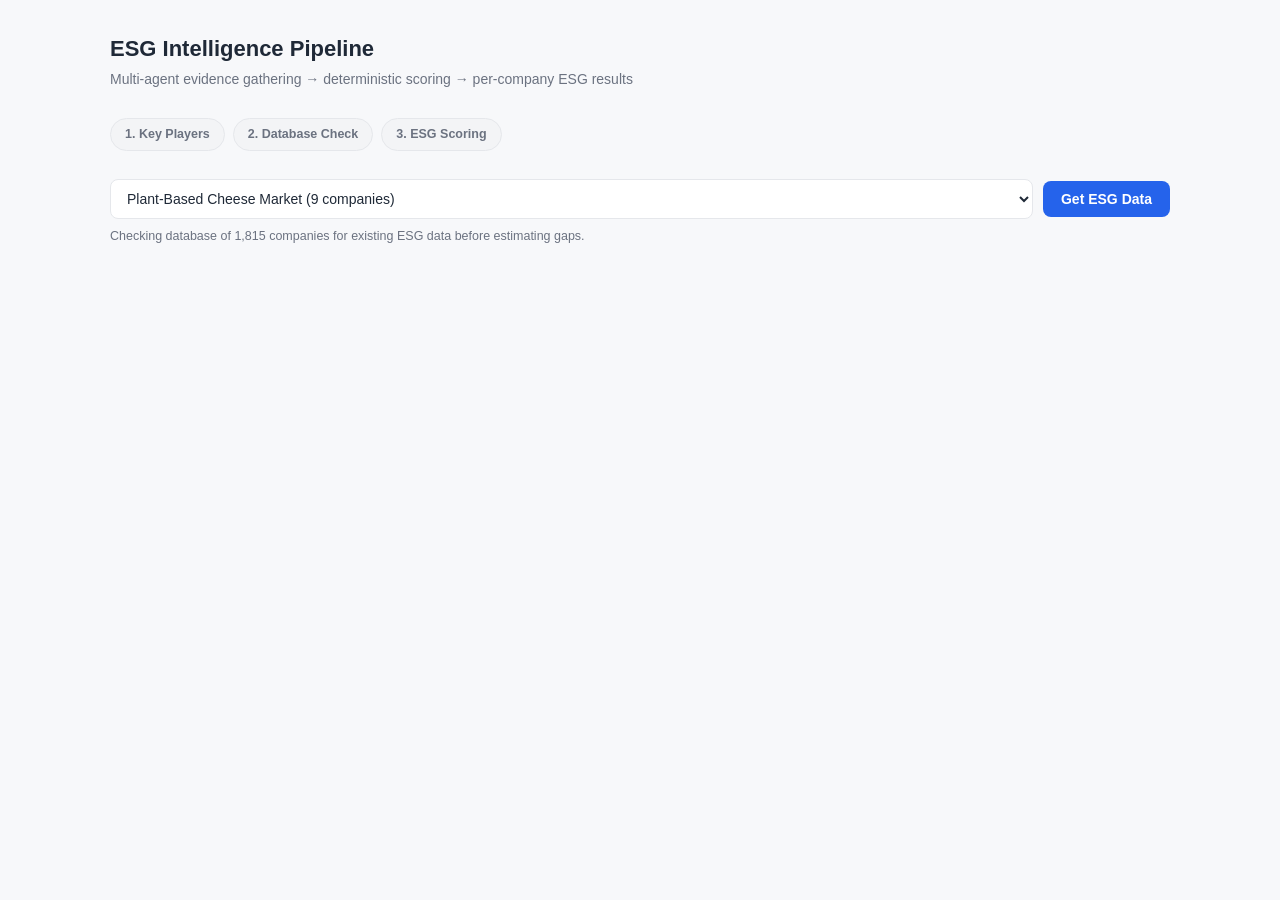
<file: demo_ui/index.html>
<!DOCTYPE html>
<html lang="en">
<head>
<meta charset="UTF-8">
<meta name="viewport" content="width=device-width, initial-scale=1.0">
<title>ESG Pipeline — Demo</title>
<link rel="stylesheet" href="style.css">
</head>
<body>
<div class="app">

  <header class="top">
    <h1>ESG Intelligence Pipeline</h1>
    <p>Multi-agent evidence gathering → deterministic scoring → per-company ESG results</p>
  </header>

  <div class="stage-rail" id="stageRail">
    <span class="stage-pill" data-stage="players">1. Key Players</span>
    <span class="stage-pill" data-stage="db">2. Database Check</span>
    <span class="stage-pill" data-stage="scoring">3. ESG Scoring</span>
  </div>

  <div class="market-picker">
    <select id="marketSelect"></select>
    <button id="runBtn" class="run-btn">Get ESG Data</button>
  </div>
  <div class="db-note" id="dbNote"></div>

  <div class="market-summary" id="marketSummary"></div>

  <div class="company-grid" id="companyGrid"></div>

  <div class="detail-panel" id="detailPanel"></div>

</div>

<script src="demo_data.js"></script>
<script src="app.js"></script>
</body>
</html>
</file>
<file: demo_ui/style.css>
:root {
  --bg: #f7f8fa;
  --card: #ffffff;
  --border: #e5e7eb;
  --text: #1f2937;
  --muted: #6b7280;
  --accent: #2563eb;
  --accent-light: #eff6ff;
  --green: #16a34a;
  --green-bg: #f0fdf4;
  --yellow: #ca8a04;
  --yellow-bg: #fefce8;
  --red: #dc2626;
  --red-bg: #fef2f2;
  --gray-bg: #f3f4f6;
}

* { box-sizing: border-box; }

body {
  margin: 0;
  font-family: -apple-system, BlinkMacSystemFont, "Segoe UI", Roboto, Helvetica, Arial, sans-serif;
  background: var(--bg);
  color: var(--text);
  line-height: 1.5;
}

.app {
  max-width: 1100px;
  margin: 0 auto;
  padding: 32px 20px 80px;
}

header.top {
  margin-bottom: 28px;
}

header.top h1 {
  font-size: 22px;
  font-weight: 700;
  margin: 0 0 4px;
}

header.top p {
  margin: 0;
  color: var(--muted);
  font-size: 14px;
}

.market-picker {
  display: flex;
  gap: 10px;
  align-items: center;
  margin: 20px 0 8px;
}

.market-picker select {
  flex: 1;
  padding: 10px 12px;
  font-size: 14px;
  border: 1px solid var(--border);
  border-radius: 8px;
  background: var(--card);
  color: var(--text);
}

.run-btn {
  padding: 10px 18px;
  font-size: 14px;
  font-weight: 600;
  border: none;
  border-radius: 8px;
  background: var(--accent);
  color: #fff;
  cursor: pointer;
  transition: background 0.15s, opacity 0.15s;
}

.run-btn:hover { background: #1d4ed8; }

.run-btn:disabled {
  opacity: 0.6;
  cursor: default;
}

.db-note {
  font-size: 12.5px;
  color: var(--muted);
  margin-bottom: 24px;
}

/* Pipeline stage rail */
.stage-rail {
  display: flex;
  gap: 8px;
  margin-bottom: 28px;
  flex-wrap: wrap;
}

.stage-pill {
  padding: 6px 14px;
  border-radius: 999px;
  font-size: 12.5px;
  font-weight: 600;
  background: var(--gray-bg);
  color: var(--muted);
  border: 1px solid var(--border);
  transition: background 0.15s, color 0.15s, border-color 0.15s;
}

.stage-pill.active {
  background: var(--accent-light);
  color: var(--accent);
  border-color: var(--accent);
}

.stage-pill.done {
  background: var(--green-bg);
  color: var(--green);
  border-color: var(--green);
}

/* Market summary bar */
.market-summary {
  background: var(--card);
  border: 1px solid var(--border);
  border-radius: 12px;
  padding: 18px 22px;
  margin-bottom: 24px;
  display: none;
  gap: 32px;
  flex-wrap: wrap;
}

.market-summary.visible { display: flex; }

.summary-stat .label {
  font-size: 12px;
  color: var(--muted);
  text-transform: uppercase;
  letter-spacing: 0.03em;
}

.summary-stat .value {
  font-size: 22px;
  font-weight: 700;
  margin-top: 2px;
}

/* Company grid */
.company-grid {
  display: grid;
  grid-template-columns: repeat(auto-fill, minmax(280px, 1fr));
  gap: 14px;
  margin-bottom: 32px;
}

.company-card {
  background: var(--card);
  border: 1px solid var(--border);
  border-radius: 12px;
  padding: 16px 18px;
  cursor: pointer;
  transition: box-shadow 0.15s, border-color 0.15s;
}

.company-card:hover {
  box-shadow: 0 2px 10px rgba(0,0,0,0.06);
  border-color: #cbd5e1;
}

.company-card.selected {
  border-color: var(--accent);
  box-shadow: 0 0 0 2px var(--accent-light);
}

.company-card .name {
  font-weight: 600;
  font-size: 15px;
  margin-bottom: 4px;
}

.company-card .country {
  font-size: 12.5px;
  color: var(--muted);
  margin-bottom: 10px;
}

.badge {
  display: inline-block;
  font-size: 11px;
  font-weight: 700;
  padding: 3px 8px;
  border-radius: 6px;
  text-transform: uppercase;
  letter-spacing: 0.03em;
}

.badge.estimated { background: var(--yellow-bg); color: var(--yellow); }
.badge.reported { background: var(--green-bg); color: var(--green); }
.badge.mixed { background: var(--accent-light); color: var(--accent); }
.badge.processing, .badge.pending, .badge.no_data { background: var(--gray-bg); color: var(--muted); }

.company-card .score-row {
  display: flex;
  gap: 8px;
  margin-top: 10px;
  font-size: 12.5px;
  opacity: 0;
  transform: translateY(-4px);
  transition: opacity 0.35s ease, transform 0.35s ease;
}

.company-card .score-row.visible {
  opacity: 1;
  transform: translateY(0);
}

.score-chip {
  padding: 3px 8px;
  border-radius: 6px;
  background: var(--gray-bg);
  font-weight: 600;
}

.score-chip.pending-chip {
  color: var(--muted);
  font-style: italic;
  font-weight: 500;
}

/* Detail panel */
.detail-panel {
  background: var(--card);
  border: 1px solid var(--border);
  border-radius: 14px;
  padding: 28px;
  display: none;
}

.detail-panel.open { display: block; }

.detail-header {
  display: flex;
  justify-content: space-between;
  align-items: flex-start;
  margin-bottom: 20px;
  flex-wrap: wrap;
  gap: 12px;
}

.detail-header h2 {
  margin: 0 0 4px;
  font-size: 20px;
}

.detail-header .sub {
  color: var(--muted);
  font-size: 13px;
}

.close-btn {
  border: 1px solid var(--border);
  background: var(--gray-bg);
  color: var(--muted);
  border-radius: 8px;
  padding: 6px 12px;
  font-size: 13px;
  cursor: pointer;
}

.close-btn:hover { background: #e5e7eb; }

.pillar-scores {
  display: grid;
  grid-template-columns: repeat(4, 1fr);
  gap: 12px;
  margin-bottom: 24px;
}

.pillar-card {
  border: 1px solid var(--border);
  border-radius: 10px;
  padding: 14px;
  text-align: center;
}

.pillar-card .label {
  font-size: 12px;
  color: var(--muted);
  text-transform: uppercase;
  letter-spacing: 0.03em;
  margin-bottom: 6px;
}

.pillar-card .score {
  font-size: 26px;
  font-weight: 700;
}

.pillar-card .risk {
  font-size: 12px;
  margin-top: 4px;
  font-weight: 600;
}

.risk-low { color: var(--green); }
.risk-medium { color: var(--yellow); }
.risk-high, .risk-extreme { color: var(--red); }

.section {
  margin-bottom: 22px;
}

.section h3 {
  font-size: 14px;
  text-transform: uppercase;
  letter-spacing: 0.03em;
  color: var(--muted);
  margin: 0 0 10px;
}

.reasoning-block {
  background: var(--gray-bg);
  border-radius: 8px;
  padding: 12px 14px;
  font-size: 13.5px;
  margin-bottom: 8px;
}

.reasoning-block .pillar-tag {
  font-weight: 700;
  margin-right: 6px;
}

.summary-text {
  font-size: 14px;
  line-height: 1.6;
  background: var(--accent-light);
  border-radius: 8px;
  padding: 14px 16px;
}

.no-data {
  color: var(--muted);
  font-style: italic;
  font-size: 13.5px;
}

/* Metrics table */
table.metrics-table {
  width: 100%;
  border-collapse: collapse;
  font-size: 13px;
}

table.metrics-table th {
  text-align: left;
  color: var(--muted);
  font-weight: 600;
  padding: 8px 10px;
  border-bottom: 1px solid var(--border);
  font-size: 11.5px;
  text-transform: uppercase;
}

table.metrics-table td {
  padding: 8px 10px;
  border-bottom: 1px solid #f1f3f5;
}

.pill-small {
  font-size: 10.5px;
  font-weight: 700;
  padding: 2px 6px;
  border-radius: 5px;
  text-transform: uppercase;
}

.pill-small.est { background: var(--yellow-bg); color: var(--yellow); }
.pill-small.real { background: var(--green-bg); color: var(--green); }
</file>
